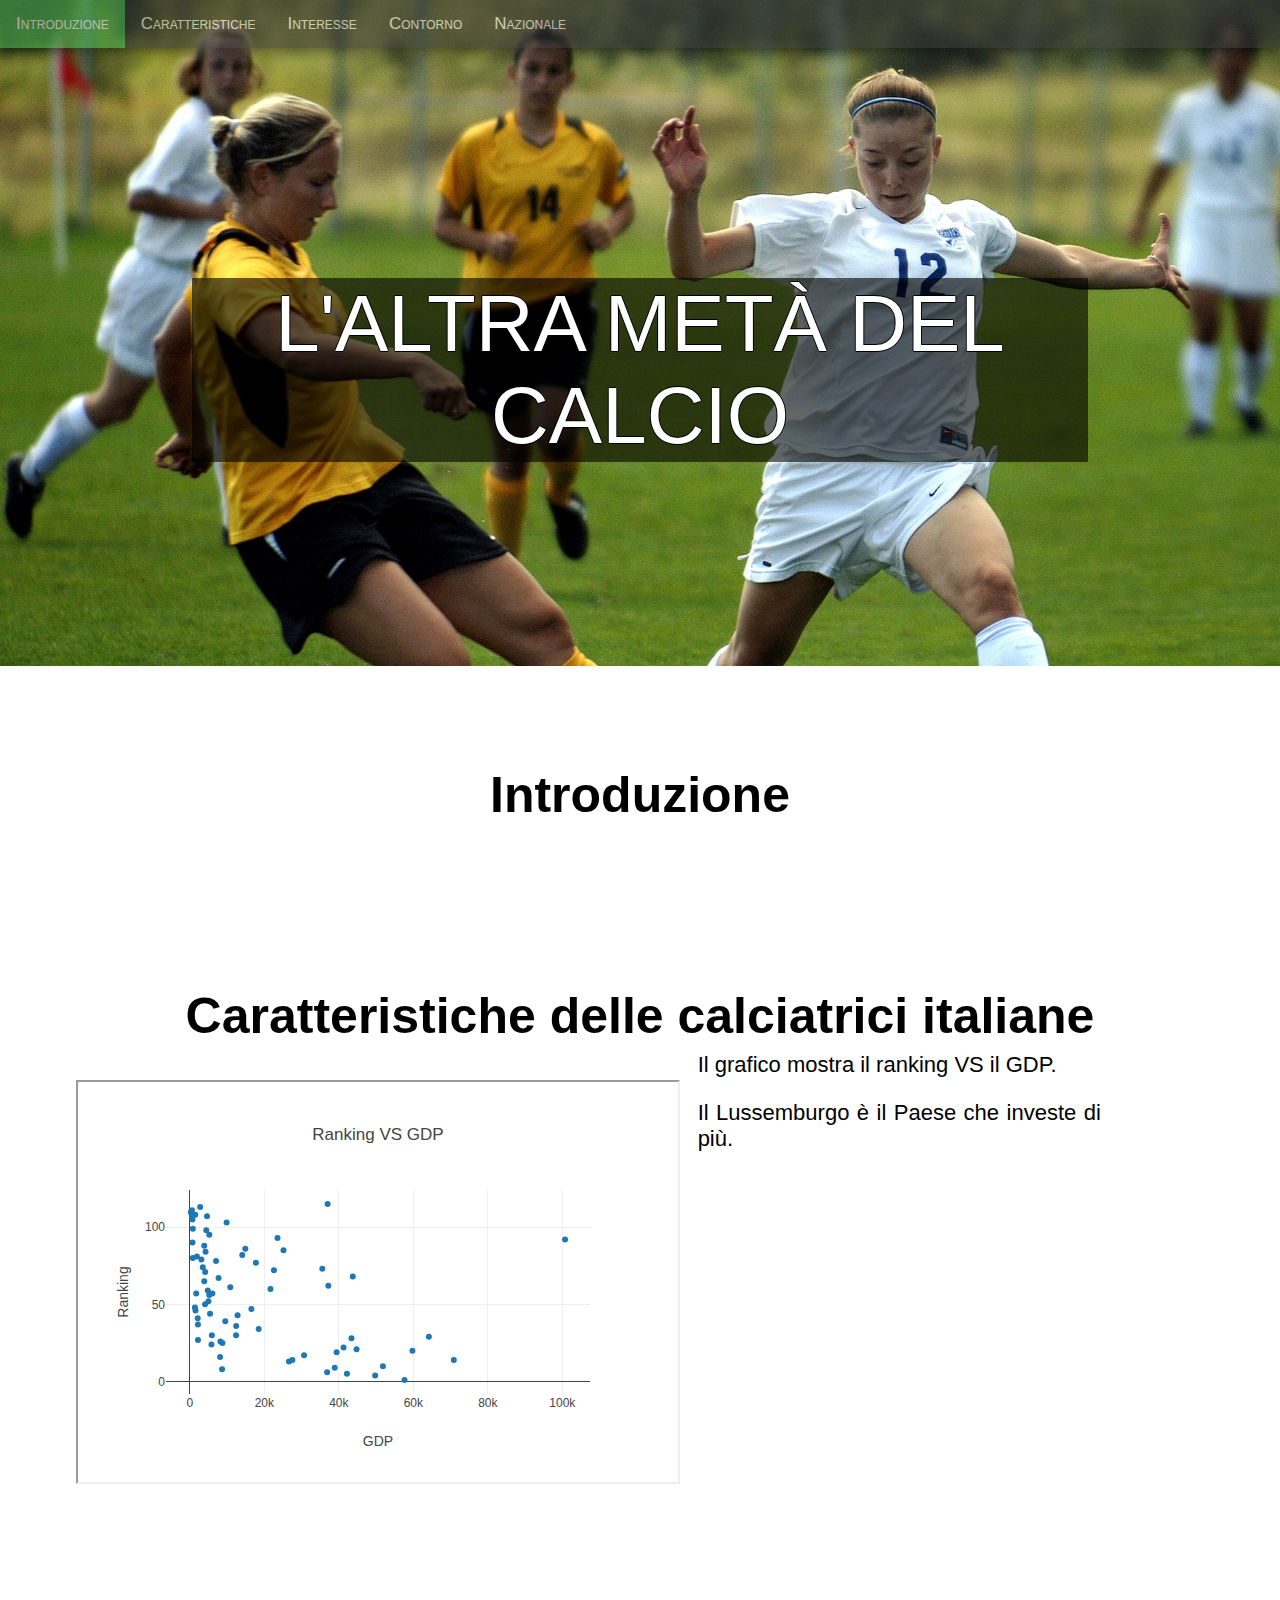
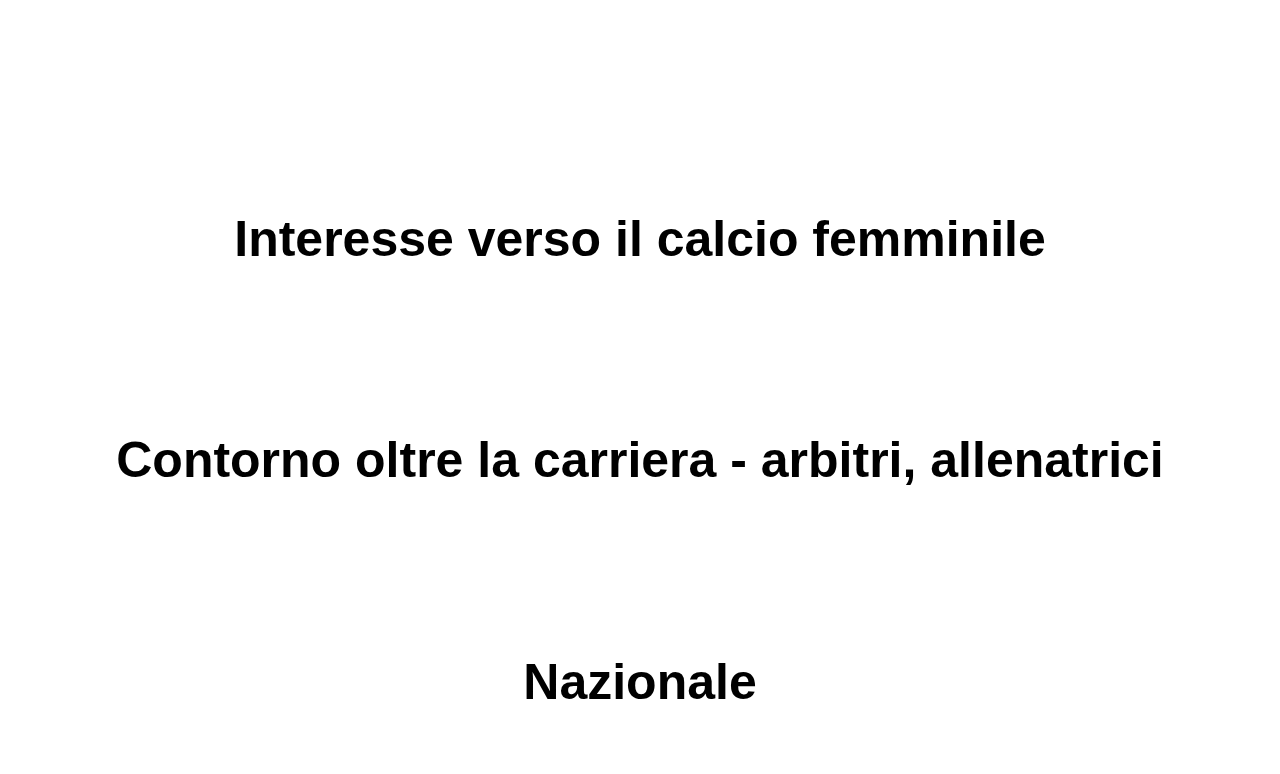
<file: raw_example/index.html>
<!DOCTYPE html>
<html lang="it">
	<head>
		<title>L'altra met&agrave; del calcio</title>
		<meta charset="UTF-8">
		<meta name="viewport" content="width=device-width,initial-scale=1">
		<link rel="stylesheet" type="text/css" href="css/style.css">
		<link rel="stylesheet" type="text/css" href="css/mobile.css">
		<link rel="stylesheet" href="https://cdnjs.cloudflare.com/ajax/libs/font-awesome/4.7.0/css/font-awesome.min.css">
		
	</head>
	
	<body>
		<header>
			<div class="topnav" id="myTopnav">
  <a href="#slide2" class="active">Introduzione</a>
					<a href="#slide3" onclick="toggle()">Caratteristiche</a>
					<a href="#slide4" onclick="toggle()">Interesse</a>
					<a href="#slide5" onclick="toggle()">Contorno</a>
					<a href="#slide6" onclick="toggle()">Nazionale</a>
  <a href="javascript:void(0);" class="icon" onclick="toggle()">
    <i class="fa fa-bars"></i>
  </a>
</div>
			
			
		</header>
	
		<section class="slide slide-title parallax" id="slide1">	
			<h1 class="title">L'altra met&agrave; del calcio</h1>
		</section>

	 	
	 	<section class="slide text" id="slide2">
			<h1 class="sectionTitle">
				Introduzione
			</h1>
			
		</section>
		
		<section class="slide text" id="slide3">
			<h1 class="sectionTitle">
				Caratteristiche delle calciatrici italiane
			</h1>
			
			<div class="divLeft">
				<iframe src="html/ranking.html" class="iframe-plotly"></iframe>
			</div>
			
			<div class="divRight">
			<p>Il grafico mostra il ranking VS il GDP. </p>
			<p>Il Lussemburgo &egrave; il Paese che investe di pi&ugrave;.</p>
			</div>
			
		</section>
		
		<section class="slide text" id="slide4">
			<h1 class="sectionTitle">
				Interesse verso il calcio femminile
			</h1>
		</section>
		
		<section class="slide text" id="slide5">
			<h1 class="sectionTitle">
				Contorno oltre la carriera - arbitri, allenatrici
			</h1>
		</section>
		
		<section class="slide text" id="slide6">
			<h1 class="sectionTitle">
				Nazionale
			</h1>
		</section>
		
		<script>
function toggle() {
  var x = document.getElementById("myTopnav");
  if (x.className === "topnav") {
    x.className += " responsive";
  } else if (x.className === "topnav responsive")
  	x.className= "topnav";
  else{
    x.className = "topnav";
  }
}

</script>
	</body>
</html>
</file>
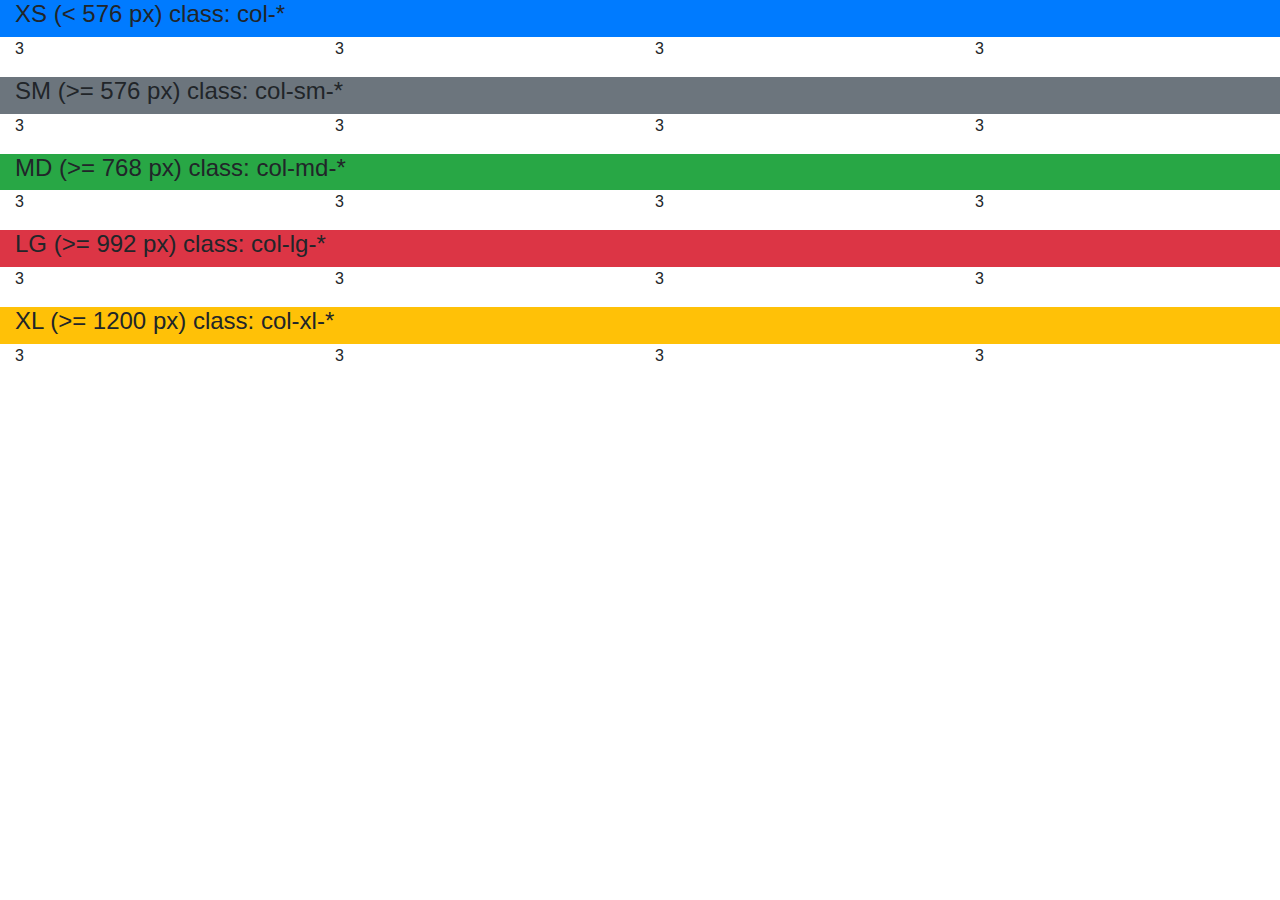
<file: bootstrap_example/breakpoints.html>
<!doctype html>
<html lang="en">
  <head>
    <!-- Required meta tags -->
    <meta charset="utf-8">
    <meta name="viewport" content="width=device-width, initial-scale=1, shrink-to-fit=no">

    <!-- Bootstrap CSS -->
    <link rel="stylesheet" href="bootstrap/css/bootstrap.min.css">
    <title>Hello, world!</title>
    
    
  </head>
  <body>
  
  

	<div class="container-fluid">
		<div class="row bg-primary">
			<h4 class="col-12">XS (< 576 px) class: col-*</h4>
    	</div>
    	<div class="row">
    		<p class="col-3">3</p>
			<p class="col-3">3</p>
			<p class="col-3">3</p>
			<p class="col-3">3</p>
    	</div>
    	
    	<div class="row bg-secondary">
			<h4 class="col-sm-12">SM (>= 576 px) class: col-sm-*</h4>
    	</div>
    	<div class="row">
    		<p class="col-sm-3">3</p>
			<p class="col-sm-3">3</p>
			<p class="col-sm-3">3</p>
			<p class="col-sm-3">3</p>
    	</div>
    	
    	<div class="row bg-success">
			<h4 class="col-md-12">MD (>= 768 px) class: col-md-*</h4>
    	</div>
    	<div class="row">
    		<p class="col-md-3">3</p>
			<p class="col-md-3">3</p>
			<p class="col-md-3">3</p>
			<p class="col-md-3">3</p>
    	</div>
    	
    	<div class="row bg-danger">
			<h4 class="col-lg-12">LG (>= 992 px) class: col-lg-*</h4>
    	</div>
    	<div class="row">
    		<p class="col-lg-3">3</p>
			<p class="col-lg-3">3</p>
			<p class="col-lg-3">3</p>
			<p class="col-lg-3">3</p>
    	</div>
    	
    	<div class="row bg-warning">
			<h4 class="col-xl-12">XL (>= 1200 px) class: col-xl-*</h4>
    	</div>
    	<div class="row">
    		<p class="col-xl-3">3</p>
			<p class="col-xl-3">3</p>
			<p class="col-xl-3">3</p>
			<p class="col-xl-3">3</p>
    	</div>
    </div>
    
    
    
    
    
    
    

    <!-- Optional JavaScript -->
    <!-- jQuery first, then Popper.js, then Bootstrap JS -->
    <script src="https://code.jquery.com/jquery-3.5.1.slim.min.js" integrity="sha384-DfXdz2htPH0lsSSs5nCTpuj/zy4C+OGpamoFVy38MVBnE+IbbVYUew+OrCXaRkfj" crossorigin="anonymous"></script>
    <script src="https://cdn.jsdelivr.net/npm/popper.js@1.16.0/dist/umd/popper.min.js" integrity="sha384-Q6E9RHvbIyZFJoft+2mJbHaEWldlvI9IOYy5n3zV9zzTtmI3UksdQRVvoxMfooAo" crossorigin="anonymous"></script>
    <script src="https://stackpath.bootstrapcdn.com/bootstrap/4.5.0/js/bootstrap.min.js" integrity="sha384-OgVRvuATP1z7JjHLkuOU7Xw704+h835Lr+6QL9UvYjZE3Ipu6Tp75j7Bh/kR0JKI" crossorigin="anonymous"></script>
  </body>
</html>
</file>
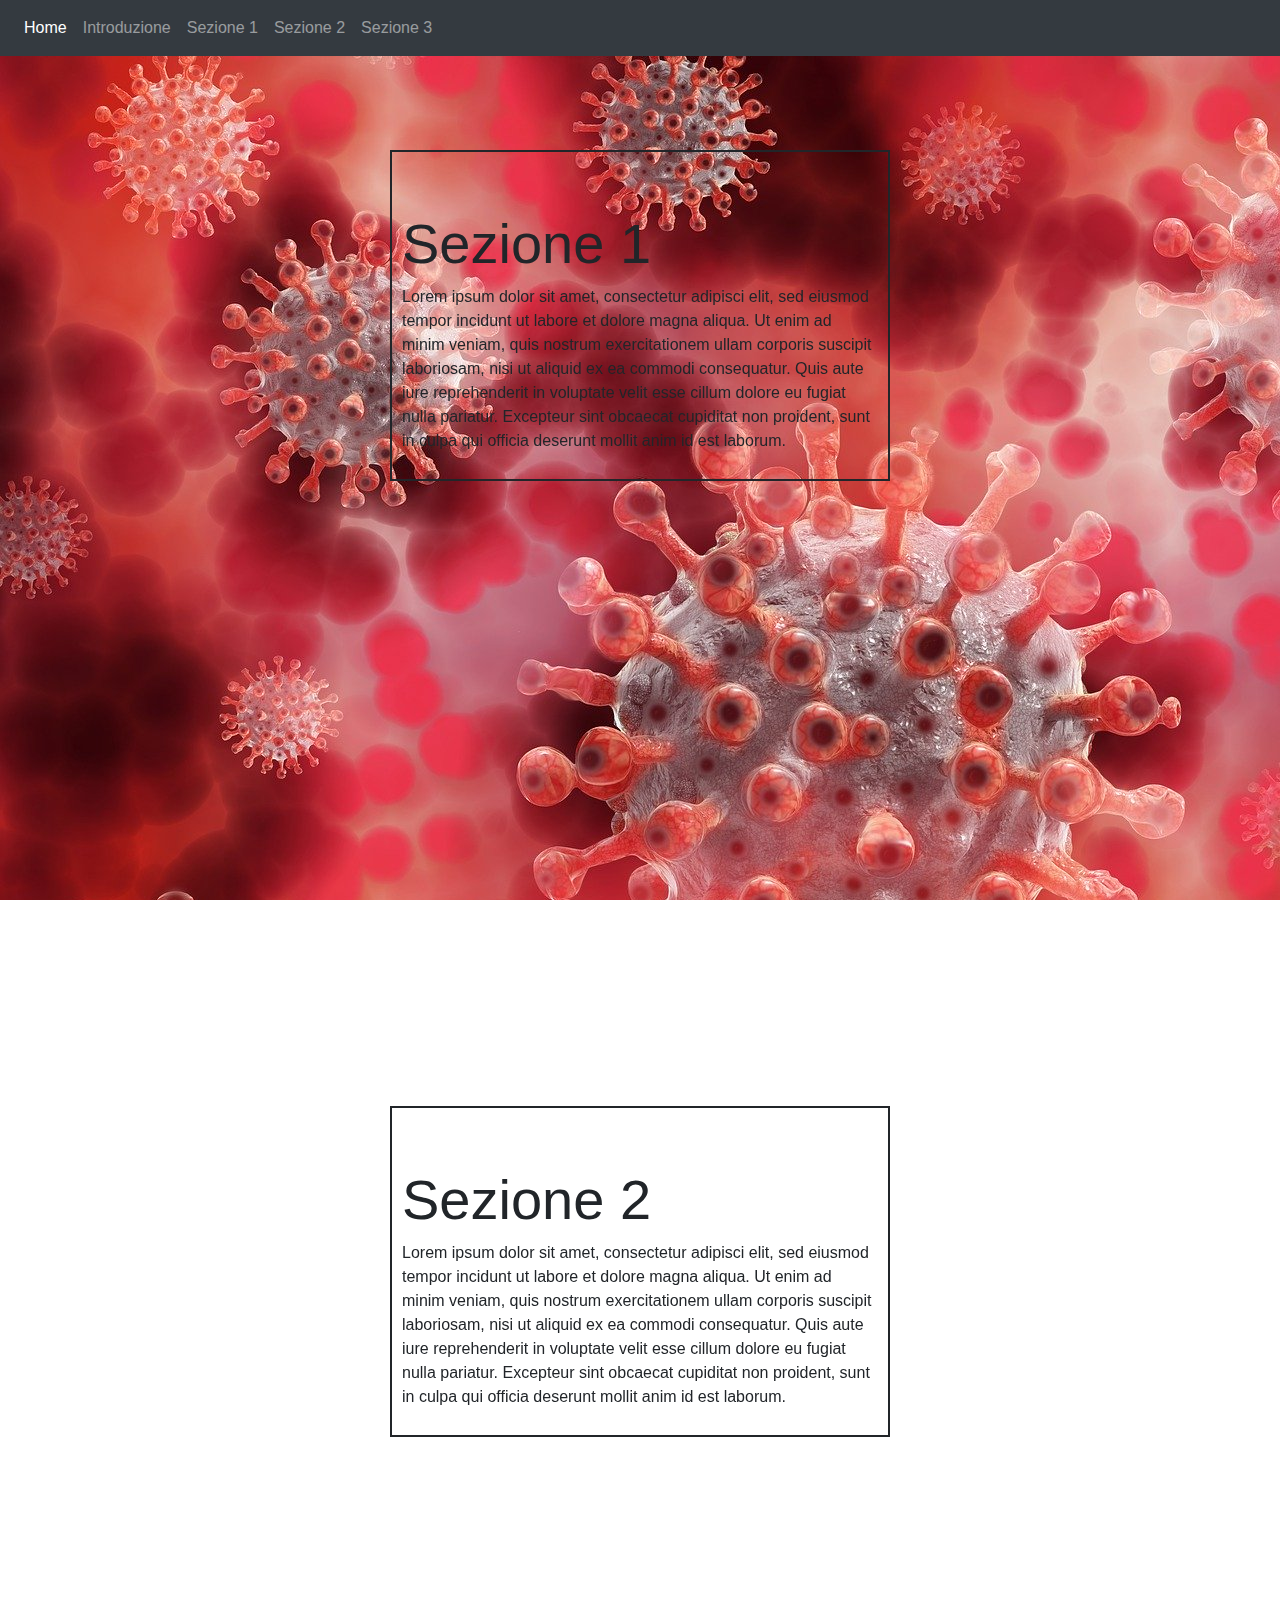
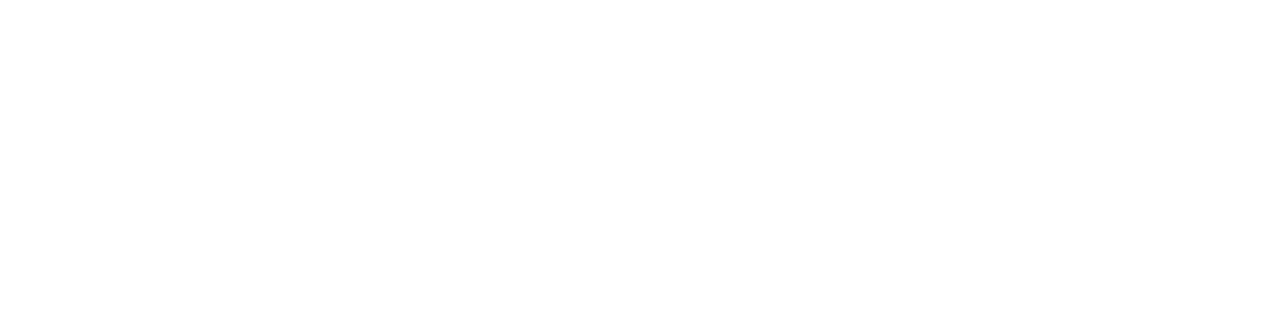
<file: bootstrap_example/moving_text_fixed_background.html>
<!doctype html>
<html lang="en">
  <head>
    <!-- Required meta tags -->
    <meta charset="utf-8">
    <meta name="viewport" content="width=device-width, initial-scale=1, shrink-to-fit=no">

    <!-- Bootstrap CSS -->
    <link rel="stylesheet" href="bootstrap/css/bootstrap.min.css">
    <title>Hello, world!</title>
    <script
  		src="https://code.jquery.com/jquery-3.5.1.min.js" integrity="sha256-9/aliU8dGd2tb6OSsuzixeV4y/faTqgFtohetphbbj0=" crossorigin="anonymous"></script>
    
    
    
    <style>
      
      
      .bg1{
      	background-image: url("images/main.jpg");
      	height: 100%;
		width : 100%;
		position: fixed;
      }
      
      .text-box{
      
      	margin-left				: 30%;
      	margin-right			: 30%;
  		margin-bottom			: 50%;
  		border					: solid 2px;
  		padding					: 10px 10px 10px 10px;
  		position: relative;
  		top: 150px;
      }
      
     
      
      
    </style>
  </head>
  <body>
  
  <nav class="navbar navbar-expand navbar-dark bg-dark fixed-top">
  
  <div class="collapse navbar-collapse" id="navbarNavAltMarkup">
    <div class="navbar-nav">
      <a class="nav-item nav-link active" href="#">Home <span class="sr-only">(current)</span></a>
      <a class="nav-item nav-link" href="#intro">Introduzione</a>
      <a class="nav-item nav-link" href="#">Sezione 1 </a>
      <a class="nav-item nav-link" href="#">Sezione 2 </a>
      <a class="nav-item nav-link" href="#">Sezione 3 </a>
    </div>
  </div>
</nav>

	
	<div class="container-fluid">
		
		<div class="row bg1">
    	</div>
    	
		<div class="row text-box">
    		<h2 class="display-4 pt-5">Sezione 1</h2>
    		<p>Lorem ipsum dolor sit amet, consectetur adipisci elit, 
    		sed eiusmod tempor incidunt ut labore et dolore magna aliqua. 
    		Ut enim ad minim veniam, quis nostrum exercitationem ullam corporis 
    		suscipit laboriosam, nisi ut aliquid ex ea commodi consequatur. 
    		Quis aute iure reprehenderit in voluptate velit esse cillum dolore 
    		eu fugiat nulla pariatur. Excepteur sint obcaecat cupiditat non proident, 
    		sunt in culpa qui officia deserunt mollit anim id est laborum.</p>
    	</div>
    	
    	<div class="row text-box">
    		<h2 class="display-4 pt-5">Sezione 2</h2>
    		<p>Lorem ipsum dolor sit amet, consectetur adipisci elit, 
    		sed eiusmod tempor incidunt ut labore et dolore magna aliqua. 
    		Ut enim ad minim veniam, quis nostrum exercitationem ullam corporis 
    		suscipit laboriosam, nisi ut aliquid ex ea commodi consequatur. 
    		Quis aute iure reprehenderit in voluptate velit esse cillum dolore 
    		eu fugiat nulla pariatur. Excepteur sint obcaecat cupiditat non proident, 
    		sunt in culpa qui officia deserunt mollit anim id est laborum.</p>	
    	</div>
    	
	</div>
   
   
    
    
    
    
    

    <!-- Optional JavaScript -->
    <!-- jQuery first, then Popper.js, then Bootstrap JS -->
    <script src="https://cdn.jsdelivr.net/npm/popper.js@1.16.0/dist/umd/popper.min.js" integrity="sha384-Q6E9RHvbIyZFJoft+2mJbHaEWldlvI9IOYy5n3zV9zzTtmI3UksdQRVvoxMfooAo" crossorigin="anonymous"></script>
    <script src="https://stackpath.bootstrapcdn.com/bootstrap/4.5.0/js/bootstrap.min.js" integrity="sha384-OgVRvuATP1z7JjHLkuOU7Xw704+h835Lr+6QL9UvYjZE3Ipu6Tp75j7Bh/kR0JKI" crossorigin="anonymous"></script>
  </body>
</html>
</file>
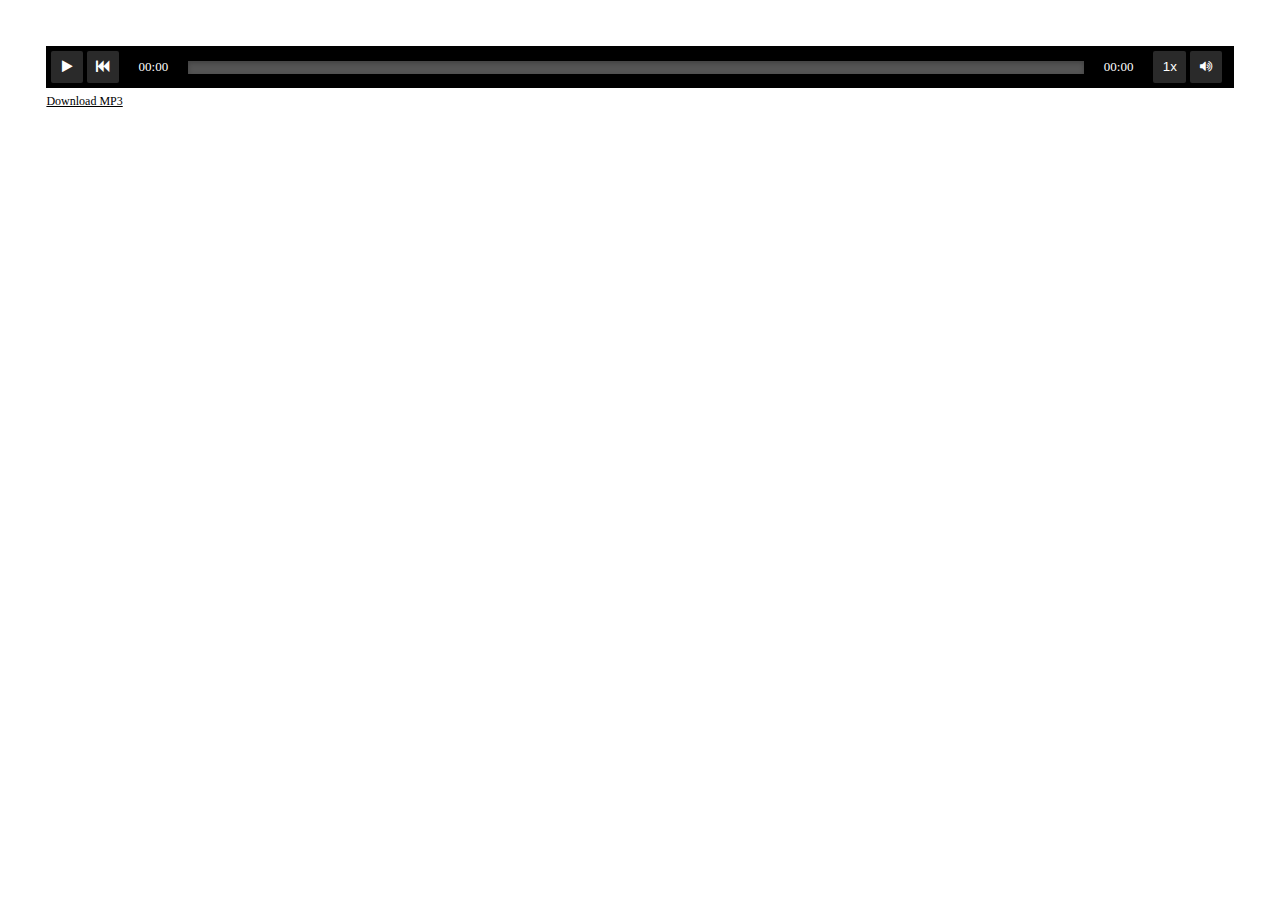
<file: bootstrap_example/html/podcast.html>
<!doctype html>
<html lang="en">
  <head>
    <!-- Extracted from: https://codepen.io/davatron5000/pen/uqktG -->
    <meta charset="utf-8">
    <meta name="viewport" content="width=device-width, initial-scale=1, shrink-to-fit=no">

   
    <link rel="stylesheet" href="css/podcast.css">
    <link rel="stylesheet" href="css/font-awesome-4.7.0/css/font-awesome.min.css">
    
  </head>
  <body>
  	<div class="pcast-player">
  		<div class="pcast-player-controls">
    		<button class="pcast-play"><i class="fa fa-play"></i><span>Play</span></button>
    		<button class="pcast-pause"><i class="fa fa-pause"></i><span>Pause</span></button>
    		<button class="pcast-rewind"><i class="fa fa-fast-backward"></i><span>Rewind</span></button>
   	 		<span class="pcast-currenttime pcast-time">00:00</span>
    		<progress class="pcast-progress" value="0"></progress>
    		<span class="pcast-duration pcast-time">00:00</span>
    		<button class="pcast-speed">1x</button>
   			 <button class="pcast-mute"><i class="fa fa-volume-up"></i><span>Mute/Unmute</span></button>
  		</div>
  		<!-- PUT HERE YOUR AUDIO FILE -->
  		<audio src="https://s3.amazonaws.com/ShopTalk/080_rapidfire_19.mp3"></audio><a class="pcast-download" href="https://s3.amazonaws.com/ShopTalk/080_rapidfire_19.mp3" download>Download MP3</a>
	</div>
	
	<script>
	(function(){

  var pcastPlayers = document.querySelectorAll('.pcast-player');
  var speeds = [ 1, 1.5, 2, 2.5, 3 ]    
  
  for(i=0;i<pcastPlayers.length;i++) {
    var player = pcastPlayers[i];
    var audio = player.querySelector('audio');
    var play = player.querySelector('.pcast-play');
    var pause = player.querySelector('.pcast-pause');
    var rewind = player.querySelector('.pcast-rewind');
    var progress = player.querySelector('.pcast-progress');
    var speed = player.querySelector('.pcast-speed');
    var mute = player.querySelector('.pcast-mute');
    var currentTime = player.querySelector('.pcast-currenttime');
    var duration = player.querySelector('.pcast-duration');
    
    var currentSpeedIdx = 0;

    pause.style.display = 'none';
    
    var toHHMMSS = function ( totalsecs ) {
        var sec_num = parseInt(totalsecs, 10); // don't forget the second param
        var hours   = Math.floor(sec_num / 3600);
        var minutes = Math.floor((sec_num - (hours * 3600)) / 60);
        var seconds = sec_num - (hours * 3600) - (minutes * 60);

        if (hours   < 10) {hours   = "0"+hours; }
        if (minutes < 10) {minutes = "0"+minutes;}
        if (seconds < 10) {seconds = "0"+seconds;}
        
        var time = hours+':'+minutes+':'+seconds;
        return time;
    }
    
    audio.addEventListener('loadedmetadata', function(){
      progress.setAttribute('max', Math.floor(audio.duration));
      duration.textContent  = toHHMMSS(audio.duration);
    });
    
    audio.addEventListener('timeupdate', function(){
      progress.setAttribute('value', audio.currentTime);
      currentTime.textContent  = toHHMMSS(audio.currentTime);
    });
    
    play.addEventListener('click', function(){
      this.style.display = 'none';
      pause.style.display = 'inline-block';
      pause.focus();
      audio.play();
    }, false);

    pause.addEventListener('click', function(){
      this.style.display = 'none';
      play.style.display = 'inline-block';
      play.focus();
      audio.pause();
    }, false);
 
    rewind.addEventListener('click', function(){
      audio.currentTime -= 30;
    }, false);
    
    progress.addEventListener('click', function(e){
      audio.currentTime = Math.floor(audio.duration) * (e.offsetX / e.target.offsetWidth);
    }, false);

    speed.addEventListener('click', function(){
      currentSpeedIdx = currentSpeedIdx + 1 < speeds.length ? currentSpeedIdx + 1 : 0;
      audio.playbackRate = speeds[currentSpeedIdx];
      this.textContent  = speeds[currentSpeedIdx] + 'x';
      return true;
    }, false);

    mute.addEventListener('click', function() {
      if(audio.muted) {
        audio.muted = false;
        this.querySelector('.fa').classList.remove('fa-volume-off');
        this.querySelector('.fa').classList.add('fa-volume-up');
      } else {
        audio.muted = true;
        this.querySelector('.fa').classList.remove('fa-volume-up');
        this.querySelector('.fa').classList.add('fa-volume-off');
      }
    }, false);
  }
})(this);
	</script>

</body
</html>
</file>
<file: raw_example/css/style.css>
body
{
	margin					: 0;
	max-width				: 100%;
	font-family				: Helvetica,Verdana,Arial,sans-serif;
}

header
{
	width					: 100%;
	background-color		: #000000;
	position				: fixed;
	z-index					: 15;
  	box-shadow				: 0px 2px 20px;
  	opacity					: 0.6;
  	top						: 0;
  	
}




.slide
{
  	width					: 90%;
  	position				: relative;
  	padding					: 0;
  	margin					: 0;
  	text-align				: center;
  	left					: 5%;
  	right					: 5%;
}

.slide-title
{
  	width					: 100%;
  	left					: 0;
  	right					: 0;
}

 
#slide1
{
  	padding					: 150px 0;
  	background-image		: url("../media/sfondo1.jpg");
  	background-color		: #ffffff;
  	background-repeat		: no-repeat;
  	text-shadow				: -1px 0 black, 0 1px black, 1px 0 black, 0 -1px black;
}


.parallax
{
	background-size			: cover;
  	background-attachment	: fixed;
}

.title{
	font-size				: 80px;
	color					: #ffffff;
	text-transform			: uppercase;
	font-weight				: 100;
	background-color		: rgba(0,0,0,0.6);
	width					: 70%;
	margin-right			: 15%;
	margin-left				: 15%;
	margin-top				: 10%;
}

.text{
	font-size				: 22px;
	z-index					: 10;
	text-align				: justify;
  	padding					: 30px 0;
  	background-size			: 400% 400%;
  	color					: #000000;
  	background-color		: #ffffff;
  	font-family				: Helvetica,Verdana,Arial,sans-serif;	
}

.divRight{
	float					: right;
	width					: 35%;
	margin-right			: 10%;
	margin-left				: 10%;
	margin-top				: -650px;
	
}

.divLeft{
	width					: 40%;
	height					: 600px;
	margin-left				: 1%;
	margin-right			: 5%;
	margin-top				: 3%;
}


.sectionTitle{
	text-align				: center;
	font-size				: 50px;
	color					: #000000;
  	margin-top				: 70px
}



.textImage{
	font-size				: 50px;
	color					: #ffffff;
	position				: relative;
	padding-top				: 250px;
  	padding-bottom			: 250px;
	margin					: 0 auto;
	font-weight				: 100;
}





.topnav {
  overflow: hidden;
  background-color: #333;
}

.topnav a {
  float: left;
  display: block;
  color: #f2f2f2;
  text-align: center;
  padding: 14px 16px;
  text-decoration: none;
  font-size: 17px;
  font-variant			: small-caps;
}

.topnav a:hover {
  background-color: #ddd;
  color: black;
}

.topnav a.active {
  background-color: #4CAF50;
  color: white;
}

.topnav .icon {
  display: none;
}

.iframe-plotly
{
	width:	600px;
	height:	400px;
}
</file>
<file: raw_example/css/mobile.css>
@media screen and (max-width:1024px){ 
    .paragrafo{
        margin-left: 20px;
        margin-right: 20px;
        font-size: 15px;
    }

    .titoloSezioneTesto{
        font-size: 40px;
        margin-top: 50px
    }

    .menu li a{
        font-size: 20px;
        padding: 15px;
    }

}

@media screen and (max-width: 768px){
    .titoloIntestazione{
        font-size: 80px;
    }

    #slide1{
        padding: 30px 0;
    }
    #slide1 a span {
        top: 50px;
        border-left: 3px solid #fff;
        border-bottom: 3px solid #fff;
    }
}

@media screen and (max-width: 520px){
    .titoloSezioneTesto{
        font-size: 30px;

    }

    #paragrafo{
        margin-left: 5px;
        margin-right: 5px;
        font-size: 15px;
    }

    #titoloIntestazione{
        font-size: 80px;
    }

    .titoloSezioneImmagine{
        font-size: 30px;
        padding-top: 150px;
        padding-bottom: 150px;
    }

    header label{
        display: block;
    }


.topnav a:not(:first-child) {display: none;}

.topnav a.icon {
    float: right;
    display: block;
}

.topnav.responsive {position: relative;}
  .topnav.responsive .icon {
    position: absolute;
    right: 0;
    top: 0;
  }
  .topnav.responsive a {
    float: none;
    display: block;
    text-align: left;
    transition-property: color;
  	transition-duration: 1s;
  }
  
 .iframe-plotly
{
	width:	90%;
	height:	220px;
	margin-left: 5%;
	margin-right: 5%;
}

.divRight{
	width					: 100%;
	height					: 30%;
	margin-right			: 0;
	margin-left				: 0;
	margin-top				: 10%;
	float					: left;
}

.divLeft{
	width					: 100%;
	height					: 30%;
}

.sectionTitle{
	font-size				: 20px;
	height					: 10%;
	margin-top				: 10%;
}

.slide{
	height: 600px;
}

}
</file>
<file: bootstrap_example/html/css/podcast.css>
body {
  font-size: 0.925em;
  padding: 3%;
}
body a {
  color: #09c;
}
body a:hover, body a:focus, body a:active {
  color: #069;
}

.visually-hidden, .pcast-player button span {
  position: absolute !important;
  clip: rect(1px 1px 1px 1px);
  /* IE6, IE7 */
  clip: rect(1px, 1px, 1px, 1px);
  padding: 0 !important;
  border: 0 !important;
  height: 1px !important;
  width: 1px !important;
  overflow: hidden;
}

/* Pcast Player */
.pcast-player .pcast-player-controls {
  box-sizing: border-box;
  background: #000;
  color: #fff;
  font-size: 14px;
  height: 42px;
  overflow: hidden;
  padding: 5px;
}
.pcast-player button {
  background: #2a2a2a;
  color: #fff;
  border: 0;
  border-radius: 2px;
  padding: 5px;
  line-height: 22px;
  -webkit-appreance: none;
  min-width: 32px;
}
.pcast-player progress {
  height: 13px;
  width: calc(100% - 281px);
  -webkit-appearance: none;
  -moz-appearance: none;
  appearance: none;
}
.pcast-player progress[value]::-webkit-progress-bar {
  background-color: #555;
  border-radius: 0;
  box-shadow: 0 2px 5px rgba(0, 0, 0, 0.25) inset;
}
.pcast-player progress[value]::-webkit-progress-value {
  background: #fff;
}
.pcast-player .pcast-time {
  display: inline-block;
  font-size: 13px;
  padding: 0 5px;
  text-align: center;
  width: 4em;
}
.pcast-player .pcast-speed {
  width: 2.5em;
}
.pcast-player .pcast-download {
  font-size: 12px;
  margin-top: 0.5em;
  display: inline-block;
  color: black;
}
.pcast-player .pcast-download:hover, .pcast-player .pcast-download:focus {
  color: #666;
}
</file>
